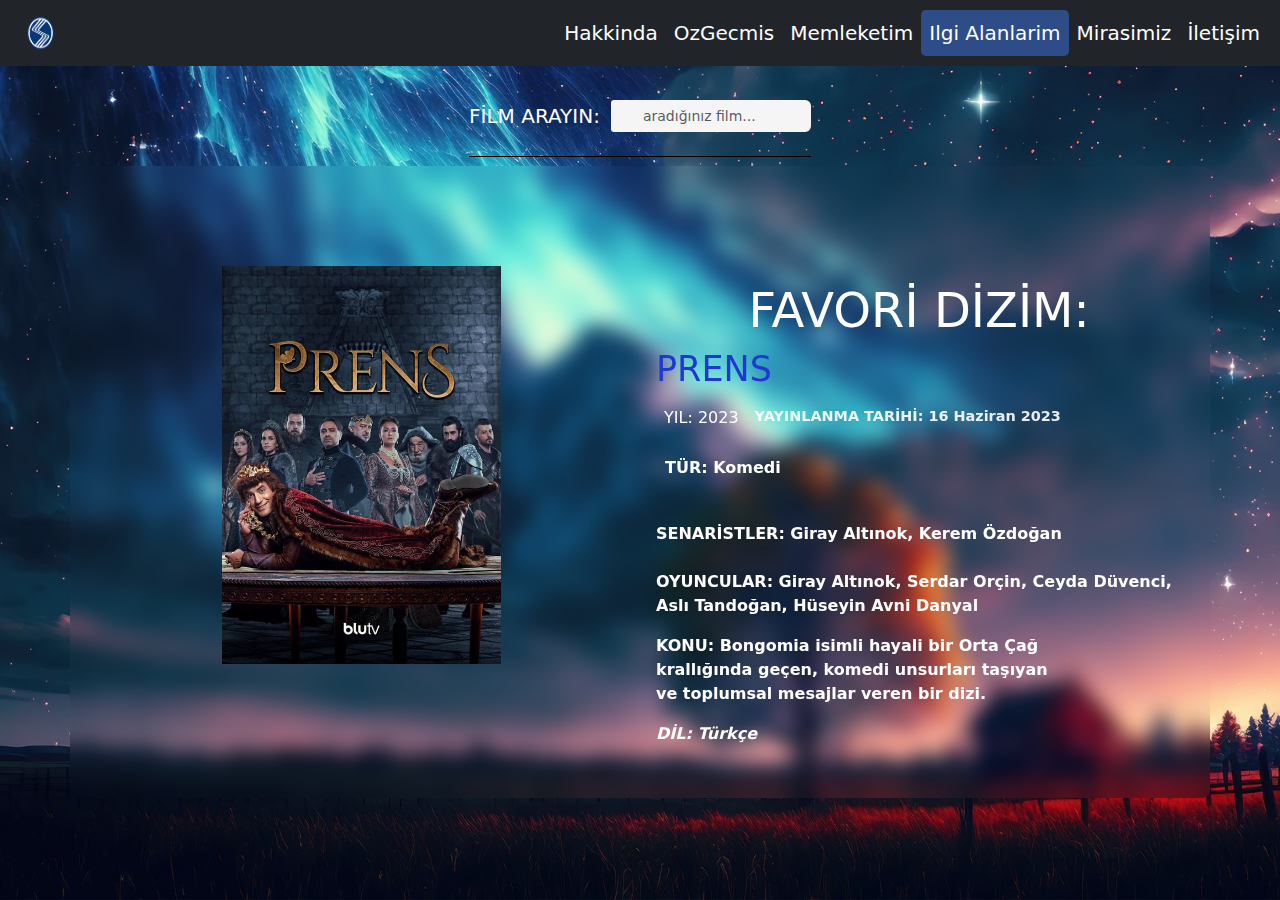
<file: ilgi-alanlarim.HTML>
<!DOCTYPE html>
<html lang="tr">
<head>
    <meta charset="UTF-8">
    <meta name="viewport" content="width=device-width, initial-scale=1.0">
    <title>İlgi Alanlarim</title>
    <link rel="stylesheet" href="css/style.css">
    <!-- Bootstrap CSS linki-->
    <link href="https://cdn.jsdelivr.net/npm/bootstrap@5.3.1/dist/css/bootstrap.min.css" rel="stylesheet">
    <!-- Google Fonts linki -->
    <link href="https://fonts.googleapis.com/css2?family=Jersey+25&display=swap" rel="stylesheet">
    <link rel="stylesheet" href="https://cdnjs.cloudflare.com/ajax/libs/font-awesome/6.0.0-beta3/css/all.min.css" integrity="sha512-Fo3rlrZj/k7ujTnHg4CGR2D7kSs0v4LLanw2qksYuRlEzO+tcaEPQogQ0KaoGN26/zrn20ImR1DfuLWnOo7aBA==" crossorigin="anonymous" referrerpolicy="no-referrer" />

<body>
    <nav class="navbar navbar-expand-lg navbar-dark bg-dark">
        <div class="container-fluid">  <!-- Üst tarafta bulunan konteynır kısmını tasarladım ve uyguladım ve responsive bir yapıda yaptım.-->
            <a class="navbar-brand" href="https://www.sakarya.edu.tr" target="_blank">
                <img src="css/logo-sakarya-universitesi.png" alt="LOGO" title="Sakarya Üniversitesi Logosudur" style="height: 40px;">
            </a>
            <button class="navbar-toggler" type="button" data-bs-toggle="collapse" data-bs-target="#navbarNavDropdown" aria-controls="navbarNavDropdown" aria-expanded="false" aria-label="Toggle navigation">
                <span class="navbar-toggler-icon"></span>
            </button>
            <div class="collapse navbar-collapse" id="navbarNavDropdown">
                <ul class="navbar-nav ms-auto">
                    <li class="nav-item">
                        <a class="nav-link" href="Bartu_Dönmez.HTML">Hakkinda</a>
                    </li>
                    <li class="nav-item">
                        <a class="nav-link" href="Oz-Gecmis.HTML">OzGecmis</a>
                    </li>
                    <li class="nav-item">
                        <a class="nav-link" href="Memleketim.HTML">Memleketim</a>
                    </li>
                    <li class="nav-item">
                        <a class="nav-link active" href="#">Ilgi Alanlarim</a>
                    </li>
                    <li class="nav-item">
                        <a class="nav-link" href="Mirasimiz.HTML">Mirasimiz</a>
                    </li>
                    <li class="nav-item">
                        <a class="nav-link" href="İletisim-Sayfasi.HTML">İletişim</a>
                    </li>
                </ul>
            </div>
        </div>
    </nav>
    <div>
        <!-- arama containerı -->
        <div class = "search-container ">
            <div class = "search-element">
                <h3>FİLM ARAYIN:</h3>
                <input type = "text" class = "form-control"  placeholder="aradığınız film..." id = "movie-search-box" onkeyup="findMovies()" onclick = "findMovies()">
                <div class = "search-list mt-1" id = "search-list">
                    <!-- list burada -->
                <div class = "search-list-item "></div>
                </div>
            </div>
        </div>
        <!-- arama containerı son -->

        <!-- sonuç containerı -->
        <div class="container">
            <div class="result-container p-0">
                <div class="result-grid" id="result-grid">
                    <!-- Film bilgileri burada yer alır -->
                    <div class="movie-poster">
                        <a href="https://tr.wikipedia.org/wiki/Prens_(dizi)" target="_blank">
                        <img class="img-fluid" src="css/Prens_dizi_afiş.jpg" alt="Prens dizisi posteri" title="Prens Dizi Afiş">
                    </a>
                    </div>
                    <div class="movie-info p-3 m-0">
                        <h1 class="display-5">FAVORİ DİZİM:</h1>
                        <h3 class="movie-title">PRENS</h3>
                        <ul class="movie-misc-info">
                            <li class="year m-2">YIL: 2023</li>
                            <li class="released m-2">YAYINLANMA TARİHİ: 16 Haziran 2023</li>
                        </ul>
                        <p class="genre"><b>TÜR:</b> Komedi</p>
                        <p class="writer"><b>SENARİSTLER:</b> Giray Altınok, Kerem Özdoğan</p>
                        <p class="actors"><b>OYUNCULAR:</b> Giray Altınok, Serdar Orçin, Ceyda Düvenci, Aslı Tandoğan, Hüseyin Avni Danyal</p>
                        <p class="plot"><b>KONU:</b> Bongomia isimli hayali bir Orta Çağ krallığında geçen, komedi unsurları taşıyan ve toplumsal mesajlar veren bir dizi.</p>
                        <p class="language"><b>DİL:</b> Türkçe</p>
                    </div>
                </div>
            </div>
        </div>
        <!-- sonuç containerı sonu -->
</div>
    <script src="https://cdn.jsdelivr.net/npm/bootstrap@5.3.1/dist/js/bootstrap.bundle.min.js"></script>
    <script src = "ilgialanlarim.js"></script>
</body>
</html>
</file>
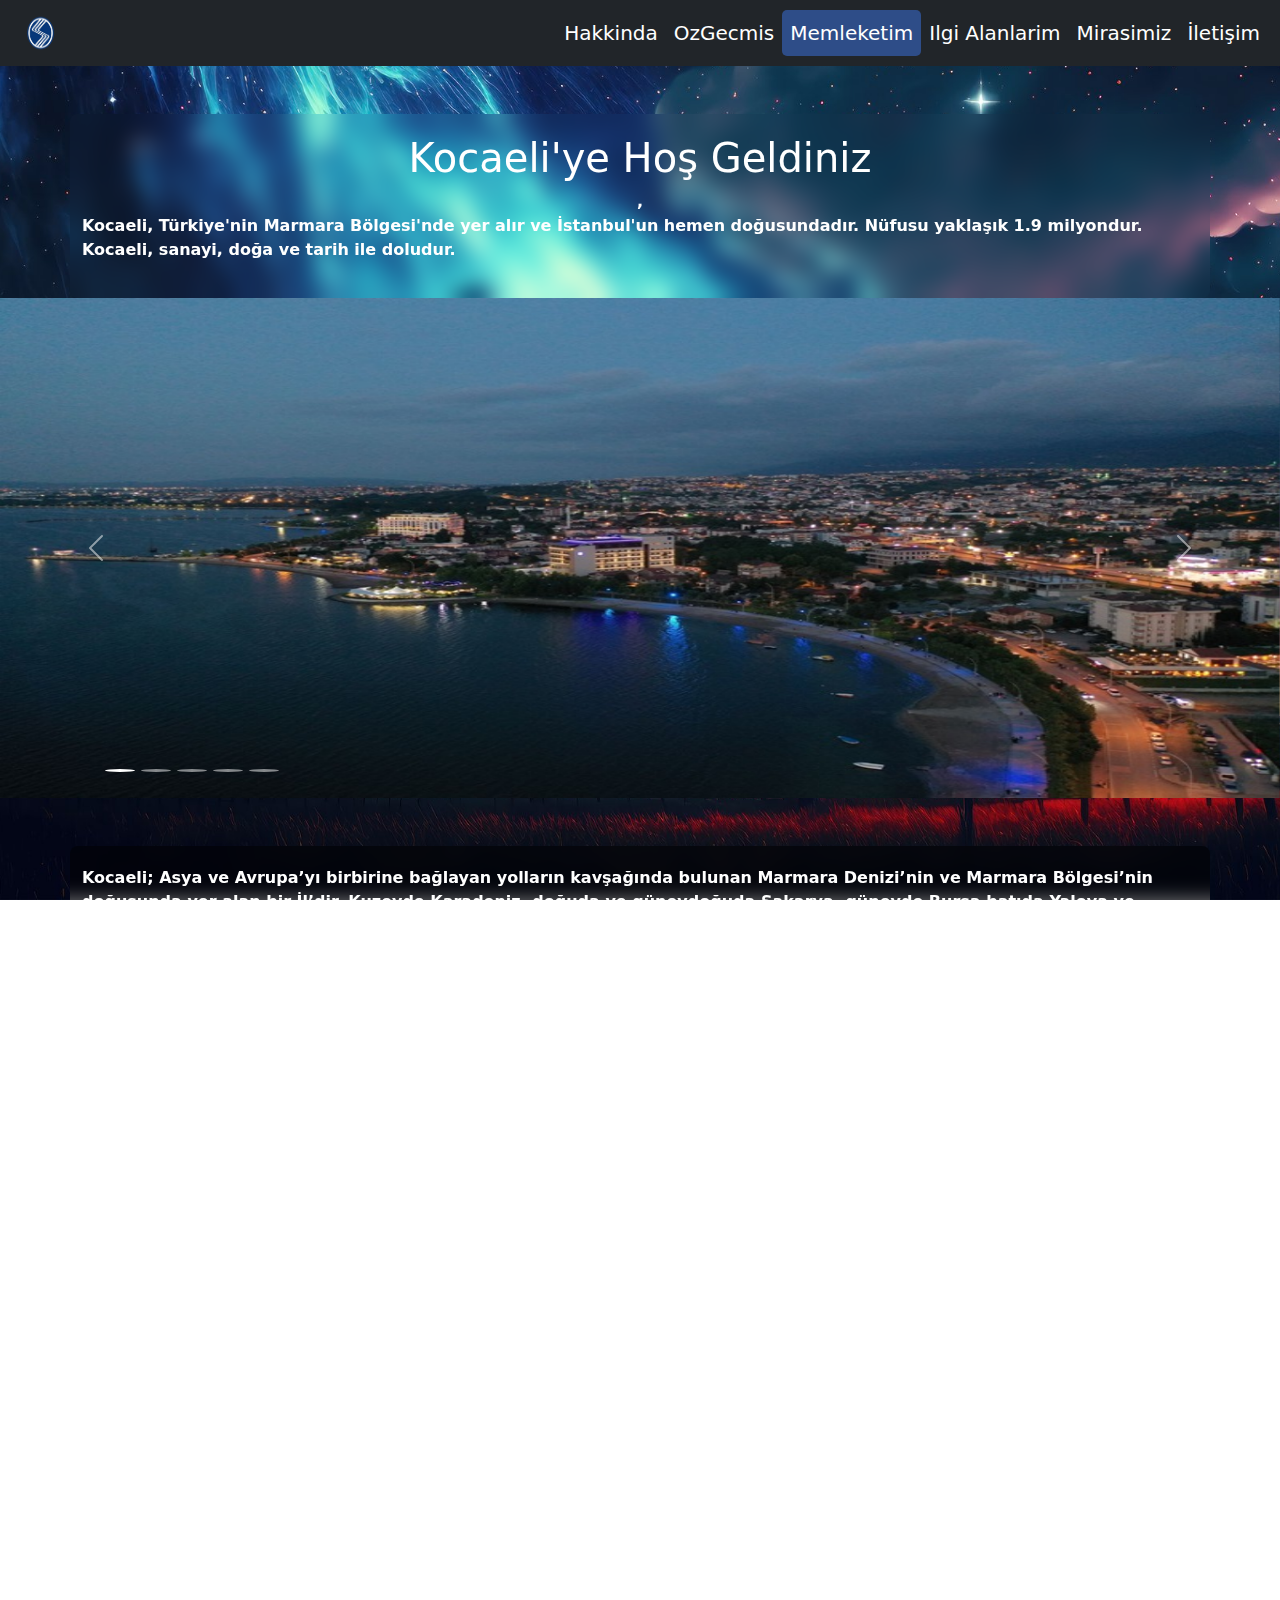
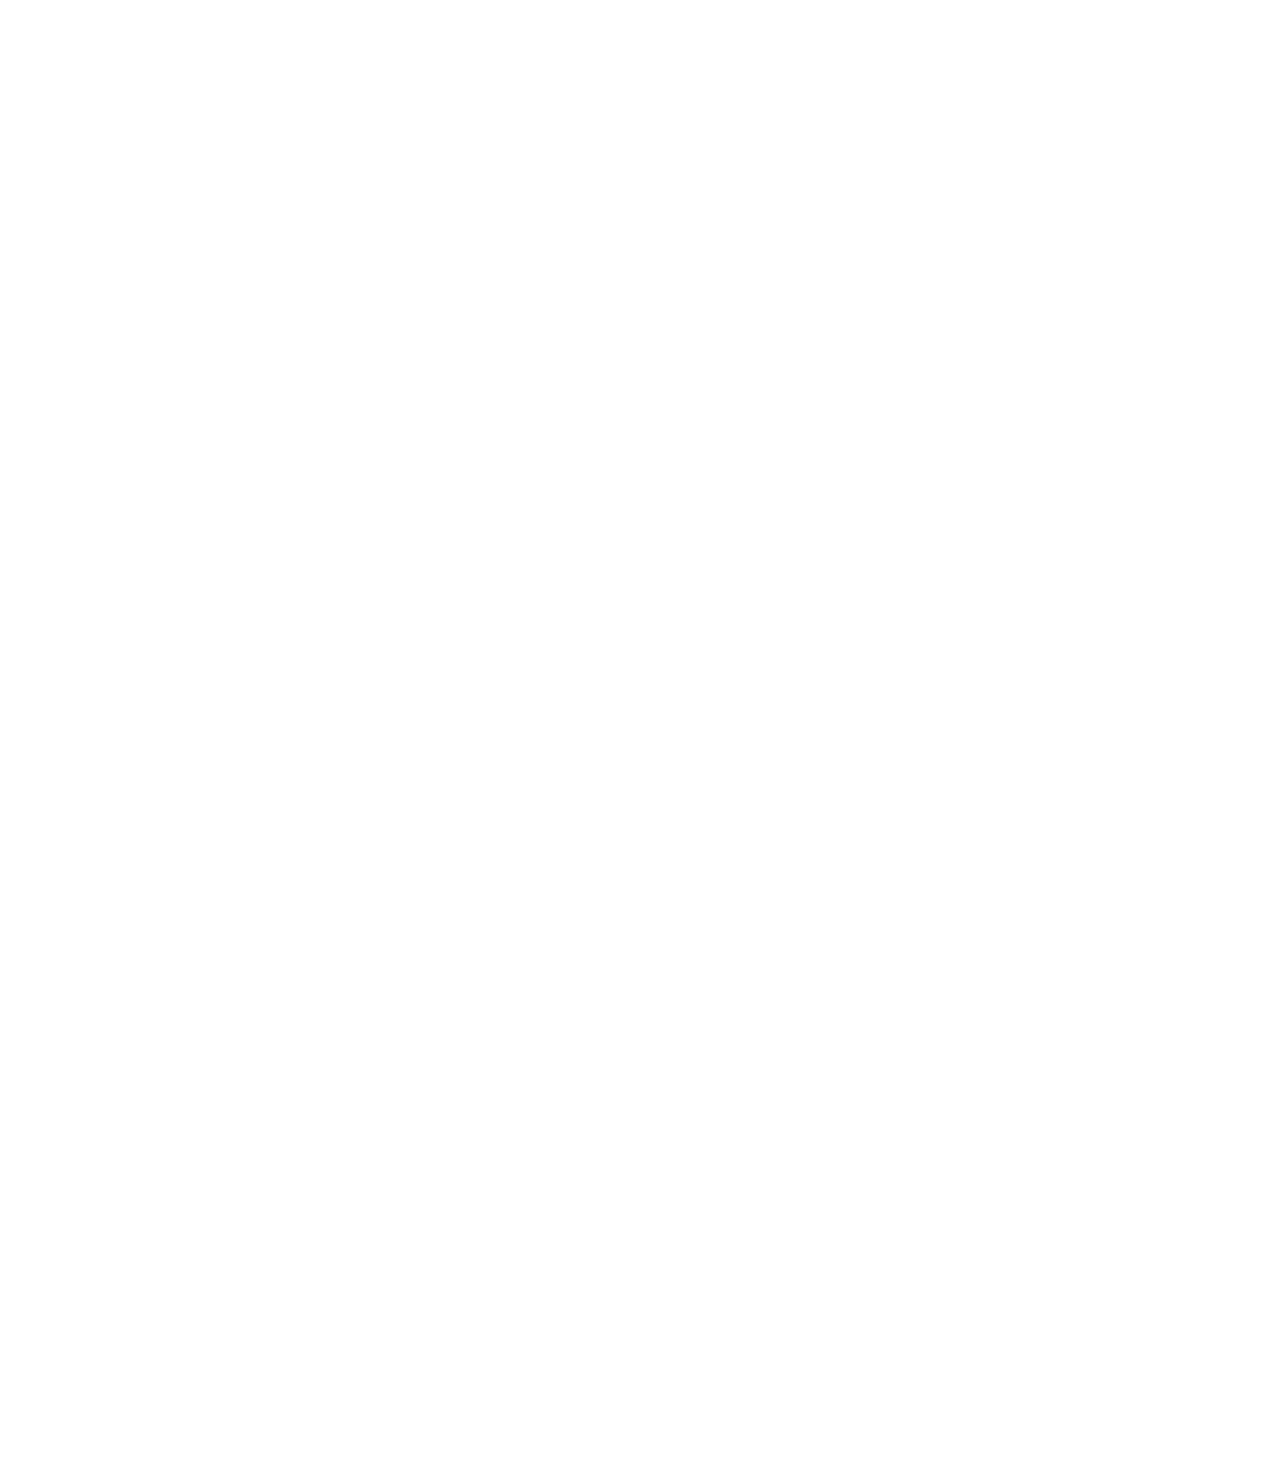
<file: Memleketim.HTML>
<!DOCTYPE html>
<html lang="tr">
<head>
    <meta charset="UTF-8">
    <meta name="viewport" content="width=device-width, initial-scale=1.0">
    <title>Kocaeli</title>
    <link rel="stylesheet" href="css/style.css">
    <link href="https://cdn.jsdelivr.net/npm/bootstrap@5.3.1/dist/css/bootstrap.min.css" rel="stylesheet">
    <link href="https://fonts.googleapis.com/css2?family=Jersey+25&display=swap" rel="stylesheet">
</head>
<body>
    <nav class="navbar navbar-expand-lg navbar-dark bg-dark">
        <div class="container-fluid">
            <a class="navbar-brand" href="https://www.sakarya.edu.tr" target="_blank">
                <img src="css/logo-sakarya-universitesi.png" alt="Sakarya Üniversitesi Logosu" style="height: 40px;">
            </a>
            <button class="navbar-toggler" type="button" data-bs-toggle="collapse" data-bs-target="#navbarNavDropdown" aria-controls="navbarNavDropdown" aria-expanded="false" aria-label="Toggle navigation">
                <span class="navbar-toggler-icon"></span>
            </button>
            <div class="collapse navbar-collapse" id="navbarNavDropdown">
                <ul class="navbar-nav ms-auto">
                    <li class="nav-item"><a class="nav-link" href="Bartu_Dönmez.HTML">Hakkinda</a></li>
                    <li class="nav-item"><a class="nav-link" href="Oz-Gecmis.HTML">OzGecmis</a></li>
                    <li class="nav-item"><a class="nav-link active" href="#">Memleketim</a></li>
                    <li class="nav-item"><a class="nav-link" href="ilgi-alanlarim.HTML">Ilgi Alanlarim</a></li>
                    <li class="nav-item"><a class="nav-link" href="Mirasimiz.HTML">Mirasimiz</a></li>
                    <li class="nav-item"><a class="nav-link" href="İletisim-Sayfasi.HTML">İletişim</a></li>
                </ul>
            </div>
        </div>
    </nav>
    <div class="container text-center mt-5">
        <h1>Kocaeli'ye Hoş Geldiniz</h1>,
        <br>
        <p>Kocaeli, Türkiye'nin Marmara Bölgesi'nde yer alır ve İstanbul'un hemen doğusundadır. Nüfusu yaklaşık 1.9 milyondur. Kocaeli, sanayi, doğa ve tarih ile doludur.</p>
    </div>
    <!-- Bootstrap Carousel -->
    <div id="carouselKocaeli" class="carousel slide" data-bs-ride="carousel">
<!-- Göstergeler -->
<ol class="carousel-indicators">
            <li data-bs-target="#carouselKocaeli" data-bs-slide-to="0" class="active"></li>
            <li data-bs-target="#carouselKocaeli" data-bs-slide-to="1"></li>
            <li data-bs-target="#carouselKocaeli" data-bs-slide-to="2"></li>
            <li data-bs-target="#carouselKocaeli" data-bs-slide-to="3"></li>
            <li data-bs-target="#carouselKocaeli" data-bs-slide-to="4"></li>
        </ol>
        <div class="carousel-inner">
            <div class="carousel-item active">
                <a href="https://www.google.com/url?sa=t&rct=j&q=&esrc=s&source=web&cd=&ved=2ahUKEwjC7P74nYuGAxVKSPEDHZLSBCIQFnoECAYQAQ&url=https%3A%2F%2Fwww.kocaeli.bel.tr%2F&usg=AOvVaw3bZOmbtaeeETOL5Eoa2rsz&opi=89978449" target="_blank">
                    <img src="css/fotoğraf 11.jpeg" class="d-block w-100" alt="Kocaeli Manzarası" title="Kocaeli Manzarası">
                </a>
            </div>
            <div class="carousel-item">
                <a href="https://tr.wikipedia.org/wiki/İzmit_Saat_Kulesi" target="_blank">
                    <img src="css/saat-kulesi-2.jpg" class="d-block w-100" alt="İzmit Saat Kulesi" title="Saat Kulesi">
                </a>
            </div>
            <div class="carousel-item">
                <a href="https://www.google.com/url?sa=t&rct=j&q=&esrc=s&source=web&cd=&cad=rja&uact=8&ved=2ahUKEwiD2aKrnYuGAxX_X_EDHZsTAYYQFnoECBMQAw&url=https%3A%2F%2Ftr.wikipedia.org%2Fwiki%2FSeka_Park%23%3A~%3Atext%3DSeka%2520Park%252C%25201934%2520y%25C4%25B1l%25C4%25B1nda%2520a%25C3%25A7%25C4%25B1lan%2Cd%25C3%25BCnyan%25C4%25B1n%2520say%25C4%25B1l%25C4%25B1%2520kent%2520parklar%25C4%25B1ndan%2520birisidir.&usg=AOvVaw3AXqJW3Rs0voCl1PbpNc78&opi=89978449" target="_blank">
                    <img src="css/Seka-Parka-dikilen-laleler-cicek-acti-2.jpg" class="d-block w-100" alt="Seka Park" title="Seka Park Manzarası">
                </a>
            </div>
            <div class="carousel-item">
                <a href="https://www.google.com/url?sa=t&rct=j&q=&esrc=s&source=web&cd=&ved=2ahUKEwic3vLgnYuGAxWuRvEDHflpCaoQFnoECCoQAQ&url=https%3A%2F%2Ffarukyalcinzoo.com%2F&usg=AOvVaw11Cfw9lIn8LQT6czgd5_-y&opi=89978449" target="_blank">
                    <img src="css/124533_ekran-alintisi.jpg" class="d-block w-100" alt="Darıca Hayvanat Bahçesi" title="Darıca Hayvanat Bahçesi">
                </a>
            </div>
            <div class="carousel-item">
                <a href="https://kocaeli.ktb.gov.tr/TR-174633/kartepe.html" target="_blank">
                    <img src="css/192862,zirveden-kartepe.png" class="d-block w-100" alt="Kartepe Manzarası" title="Kartepe Manzarası">
                </a>
            </div>
        </div>
        <button class="carousel-control-prev" type="button" data-bs-target="#carouselKocaeli" data-bs-slide="prev">
            <span class="carousel-control-prev-icon" aria-hidden="true"></span>
            <span class="visually-hidden">Önceki</span>
        </button>
        <button class="carousel-control-next" type="button" data-bs-target="#carouselKocaeli" data-bs-slide="next">
            <span class="carousel-control-next-icon" aria-hidden="true"></span>
            <span class="visually-hidden">Sonraki</span>
        </button>
    </div>
    <div class="alt-kısım container mt-5">
        <p> Kocaeli; Asya ve Avrupa’yı birbirine bağlayan yolların kavşağında bulunan Marmara Denizi’nin ve Marmara Bölgesi’nin doğusunda yer alan bir İl’dir. Kuzeyde Karadeniz, doğuda ve güneydoğuda Sakarya, güneyde Bursa batıda Yalova ve İstanbul illeri yer almaktadır. 1’i Büyükşehir Belediyesi ve İzmit, Derince, Körfez, Gebze, Gölcük, Karamürsel, Kandıra,  Başiskele, Kartepe, Çayırova, Darıca, Dilovası 12 İlçe Belediyesi olmak üzere toplam 13 Belediyesi bulunmaktadır.</p>
        <br>
        <p> İlkçağlardan itibaren yerleşim için cazibe teşkil eden Kocaeli 1924 yılında vilayet olmuştur. Türkiye’nin en küçük 6. il’i olan Kocaeli’nin yüzölçümü 3,623 km2’dir.Kara, demir, deniz ve hava yolu  ulaşımları ile Türkiye’nin önemli geçiş noktalarından biridir.</p>
        <br>
        <p> Kocaeli, gerek sanayi sektöründeki üretim ve katma değer , gerekse bu sektörde çalışan insan açısından sadece Türkiye için değil dünya için de ilginç bir örnektir.Bünyesinde barındırdığı 400 adet 1. sınıf ve yaklaşık 7000 adet 2. ve 3. sınıf Gayrı Sıhhi Müessesesi (GSM) ile bir Sanayi Kenti, İki Üniversitesi, TÜBİTAK – Marmara Araştırma Merkezi ve TÜSSİDE – Türkiye Sanayi Sevk ve İdare Enstitüsü ile bir Bilim Kenti olan Kocaeli, kurulan ve kuruluş çalışmaları devam eden 16 adet OSB’ si ve 4 adet teknoparkı ile Ülke Sanayi’nin Başkenti konumunda olup, Teknokent vizyonuna doğru hızla ilerlemektedir. Türk imalat sanayi üretimine yapmış olduğu yaklaşık %13’ lük üretim katkısı ile İstanbul’dan sonra gelen en büyük ili konumundadır.</p>
        <br>
        <p>Kocaeli İli, Karadeniz ve Marmara Denizi’ne olan kıyıları, İstanbul Metropolüne olan yakınlığı, tarihi eserleri, müzeleri, Mimar Sinan’ın eseri olan camileri, doğal güzellikleri, plajları, yaylaları, trekking parkurları, Sekaparkı, Kocaeli Fuarı, Uluslararası İnterteks Fuarı,  Kartepe kayak merkezi, Yuvacık Barajı,  mesire alanları,  Sapanca Gölü, Darıca Faruk Yalçın Hayvanlar Alemi ve Botanik Bahçesi, Harikalar Sahili,  Alışveriş Merkezleri, kültür merkezleri, Olimpik buz pateni salonu, Gölkayparkı, alternatif turizm çeşitlerine  imkan sunan, nitelikli turizm tesisleri, sahillerinde bulunan balık lokantaları, dünyaca tanınan Hereke Halıları, kente özgü pişmaniyesi, Karamürsel sepeti, Kandıra Bezi,  Çenesuyu ve bir çok kültür ve turizm değerleri  ile ticaret, sanayi, bilim, kültür, turizm ve sanat açısından ayrı bir öneme sahip Marka şehirdir.</p>
    </div>
    <div class="container mt-5">
        <div class="row">
            <div class="col-md-8">
                <p> Darıca Hayvanat Bahçesi 1991 yılında, soyları tükenmekte olan hayvanların bakımlarını üstlenmek ve soylarının devamını sağlamak amacıyla Kuş Cenneti ve Çevre Güzelleştirme Vakfı bünyesinde ya da denetiminde Bayramoğlu, Darıca'da kurulmuştur. Başlangıçta çalışmalarına kuşlarla başlamışlar, hayvanlarla devam edip en sonunda ilgi alanlarına bitkileri de eklemişler. Bahçe halkın ziyaretine 1993 yılında açılmış. Zamanla bahçeye olan talep üzerine kullanım alanını 165 bin m²'ye çıkartmışlar. Kullanım alanlarının genişlemesi ile bahçede yer alan hayvan çeşidi sayısını 3000'nin, bitki çeşit sayısını ise 500'in üzerine çıkartmışlar.

                    Bahçe yetkililerinin broşürlerinde yer alan ifadelerine göre, bahçe çalışmalarından hiçbir kâr amacı güdülmemekteymiş ve bunun sağlanması için de önemli maddi ve manevi özveriler gerçekleştirilmiş. Bahçenin Avrupa Hayvanat Bahçeleri ve Akvaryumlar Birliği'ne (EAZA) üyeliği için yapılan başvuru kabul edilmiş ve bahçe üyelik için yeterli görülüp üyeliğe dahil edilmiş. Bu kabulün bahçe çalışmalarının Dünya Standartlarına uygunluğu açısından bir onay olduğunu ifade etmekteler. Üyelik onlara birliğe dahil diğer bahçelerle organik bir ilişki olanağı sağlamış.

                    Boğaziçi Hayvanat bahçesi gelir gider dengesinden dolayı kapanma tehlikesi geçirdi. Gelir gider açığı zaman zaman devam etmektedir.</p>
                <br>

                <p>Seka Park, 1934 yılında açılan ve 2005 yılına kadar faaliyet gösteren SEKA kağıt fabrikasının kapatılıp arazinin Kocaeli Büyükşehir Belediyesi'ne devredilmesiyle gerçekleşmiş park planıdır. Türkiye’nin en büyük dünyanın sayılı kent parklarından birisidir.

                    Büyüklüğü yaklaşık 580 dönüm olup arazi içerisinde iskele, kağıt müzesi, kent müzesi, oturma alanları, dinlenme sahaları, ışık kuleleri, balıkçı restoranları, su-ışık gösterileri, denize inen kızak alanları, koşu jogging, yürüme bantları, rıhtım ışıklandırması, kongre salonları, gösteri ve görsel sanat atölyeleri, sergi salonları, kapalı ve açık spor sahaları, festival için mekânlar, gölet, çocuklar için su oyun merkezleri gibi birçok tesis bulunmaktadır. Geçmişte tamamı sanayi tesisi olan bir sahada yer alır. Kıyıda bulunmaktadır.</p>
                    <br>
                    <p>İzmit Saat Kulesi ya da diğer adıyla Kocaeli Saat Kulesi, Kocaeli'nin merkezi İzmit'te yer alan bir saat kulesidir. Hem ilin hem de şehrin sembolleri arasındadır.

                        34. Osmanlı Padişahı II. Abdülhamid'in tahta çıkışının 25. yıl dönümünü anma amacıyla, İzmit Mutasarrıflığının girişimi sonrasında İzmit Belediyesi tarafından yapımına başlandı. Mimar Vedat (Tek) tarafından oluşturulan projenin uygulaması, Mihran Azaryan tarafından yapıldı. 1 Eylül 1900'de temeli atılan kulenin ertesi yıl aynı gün tamamlanması hedeflense de süreç gecikti ve Eylül 1902'de, tamamıyla tamamlanamayan kulenin açılışı gerçekleştirildi.

                        Birinci Ulusal Mimarlık Akımı'na uygun bir şekilde Neoklasik Osmanlı mimarisi tarzında bir yapı olan İzmit Saat Kulesi'nde Neoklasik ve İslam mimarisi ayrıntıları kullanılmıştır. Kule, tek katlı kaide kısmı ile üç katlı gövde kısmı olmak üzere iki kare prizmadan oluşur. Kaide kısmının üç cephesinde birer mermer sebil yer alır. İkinci katında bir seyir balkonu bulunan yapının gövdesinde pencereler vardır. Her katında farklı süslemelerin olduğu kulenin dördüncü katının dört cephesinde birer saat bulunur. Yapının çatısı piramidal koni şeklindedir.</p>
                        <br>
                        <p> Kartepe ilçesi, İzmit Samanlı Dağları'nın ve Kocaeli Platosu yüksekliklerinin arasında kalır. Maşukiye; Samanlı Dağı etekleri ile Sapanca Gölü'nün güney batı kıyısı arasında; doğası, yeşili, pınarı, vadisi, şelaleri, dereleri, meyve bahçeleri ile ünlü şirin bir tatil bölgesidir. Maşukiye, ana güzergahlara çok yakın, ulaşımın da çok rahat olması nedeniyle bölgede doğa turizminin gelişmesinde öncü rol oynamaktadır. Marmara Bölgesi'nin Uludağ'dan sonra en çok ziyaretçi çeken kış turizm merkezi olan Kartepe ilçesi, kış turizminin yanı sıra çevresindeki yaylaları, kanyoları ve Maşukiye'deki şifalı suyu ile adeta bir cenneti andırmaktadır. 2004 yılından Kartepe'ninSarımeşe semtinde Hergeleci İbrahim Yağlı Güreşleri düzenlenmektedir. Kartepe'ninUzuntarla semtinde bulunan Sukaypark'da su sporları yapılmaktadır.</p>
            </div>
            <div class="col-md-4">
                <div class="sticky-top memleketim-sidebar">
            <a href="https://www.google.com/url?sa=t&rct=j&q=&esrc=s&source=web&cd=&ved=2ahUKEwic3vLgnYuGAxWuRvEDHflpCaoQFnoECCoQAQ&url=https%3A%2F%2Ffarukyalcinzoo.com%2F&usg=AOvVaw11Cfw9lIn8LQT6czgd5_-y&opi=89978449" target="_blank"> <img src="css/124533_ekran-alintisi.jpg" class="img-fluid mb-3" alt="Darıca Hayvanat Bahçesi" title="Darıca Hayvanah Bahçesi"></a>
            <a href="https://www.google.com/url?sa=t&rct=j&q=&esrc=s&source=web&cd=&cad=rja&uact=8&ved=2ahUKEwiD2aKrnYuGAxX_X_EDHZsTAYYQFnoECBMQAw&url=https%3A%2F%2Ftr.wikipedia.org%2Fwiki%2FSeka_Park%23%3A~%3Atext%3DSeka%2520Park%252C%25201934%2520y%25C4%25B1l%25C4%25B1nda%2520a%25C3%25A7%25C4%25B1lan%2Cd%25C3%25BCnyan%25C4%25B1n%2520say%25C4%25B1l%25C4%25B1%2520kent%2520parklar%25C4%25B1ndan%2520birisidir.&usg=AOvVaw3AXqJW3Rs0voCl1PbpNc78&opi=89978449" target="_blank"><img src="css/Seka-Parka-dikilen-laleler-cicek-acti-2.jpg" class="img-fluid mb-3" alt="Seka Park" title="Seka Park"></a>
            <a href="https://tr.wikipedia.org/wiki/İzmit_Saat_Kulesi" target="_blank"> <img src="css/saat-kulesi-2.jpg" class="img-fluid" alt="İzmit Saat Kulesi" title="İzmit Saat Kulesi"></a>
            <a href="https://kocaeli.ktb.gov.tr/TR-174633/kartepe.html" target="_blank"> <img src="css/192862,zirveden-kartepe.png" class="img-fluid" alt="Kartepe Manzarası" title="Kartepe Manzarası"></a>
                </div>
            </div>
        </div>
    </div>
    <script src="https://cdn.jsdelivr.net/npm/bootstrap@5.3.1/dist/js/bootstrap.bundle.min.js"></script>
</body>
</html>
</file>
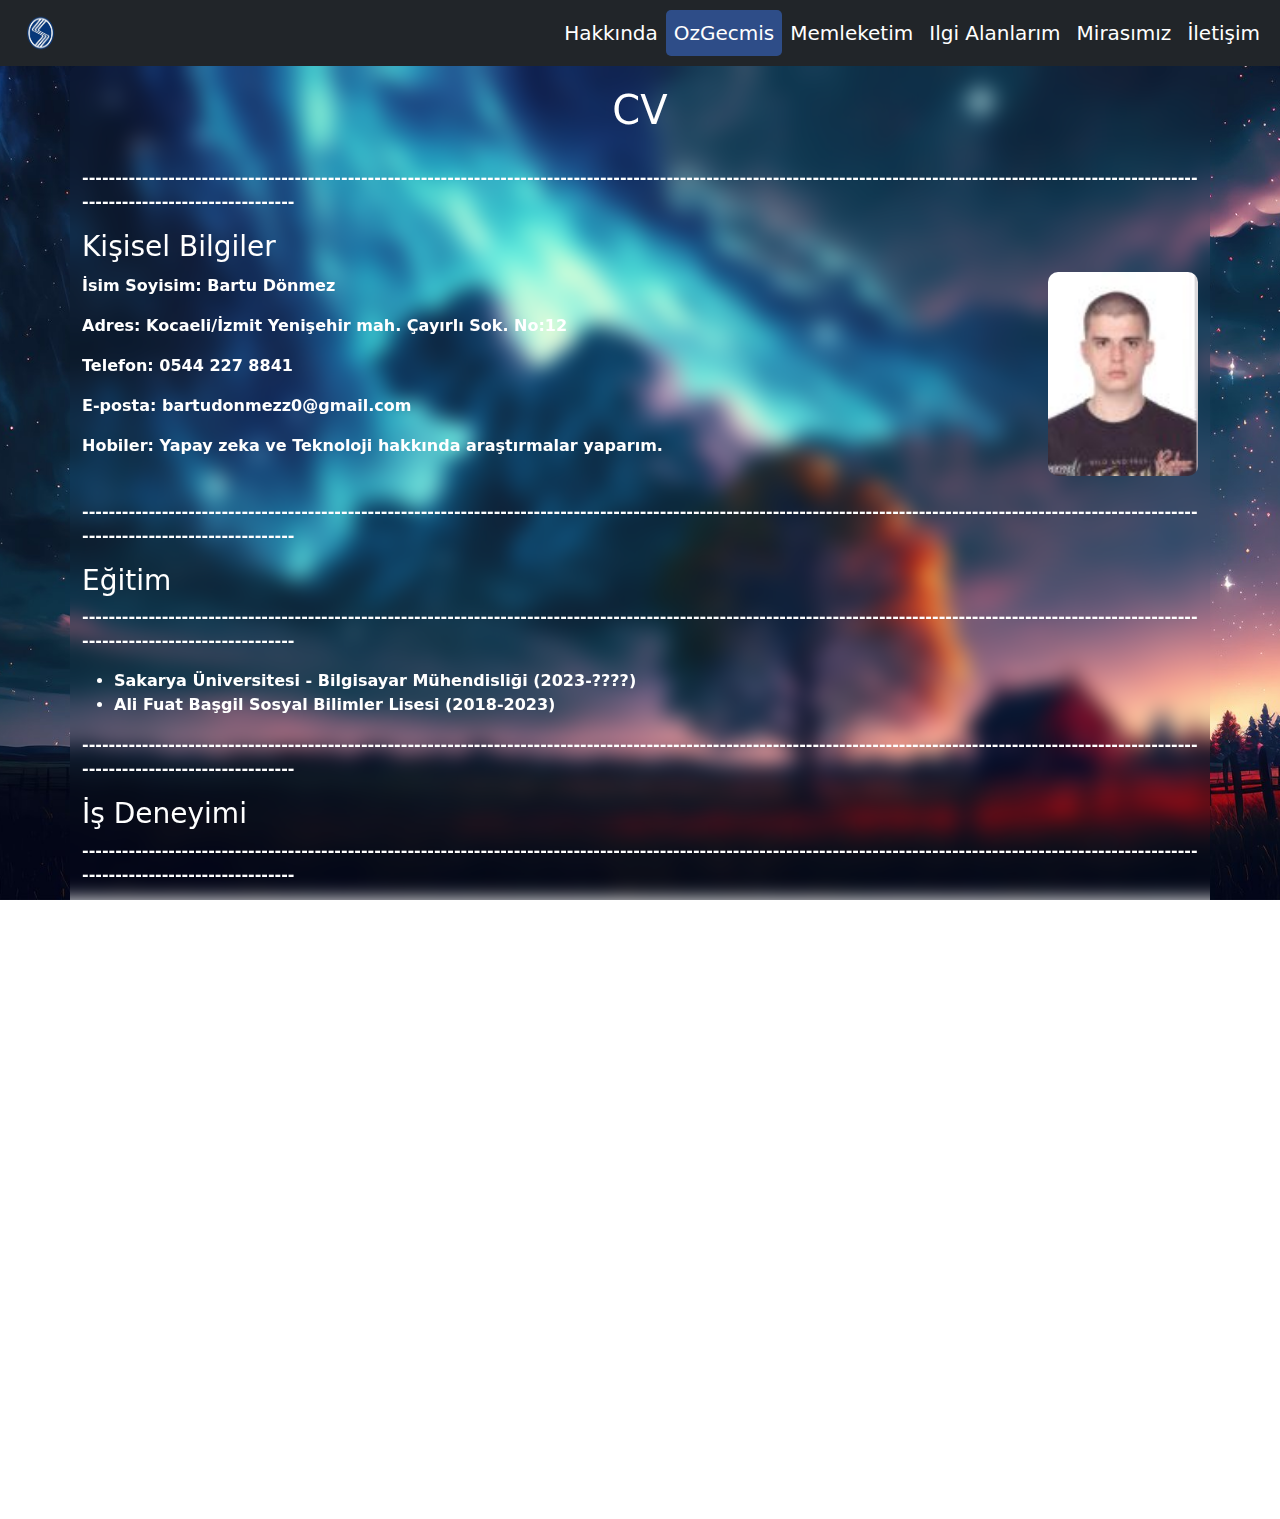
<file: Oz-Gecmis.HTML>
<!DOCTYPE html>
<html lang="tr">
<head>
    <meta charset="UTF-8">
    <meta name="viewport" content="width=device-width, initial-scale=1.0">
    <title>Öz Geçmiş</title>
    <link rel="stylesheet" href="css/style.css">
<!-- Bootstrap CSS linki -->
    <link href="https://cdn.jsdelivr.net/npm/bootstrap@5.3.1/dist/css/bootstrap.min.css" rel="stylesheet">
    <!-- Google Fonts linki -->
    <link href="https://fonts.googleapis.com/css2?family=Jersey+25&display=swap" rel="stylesheet">
</head>
<body>
    <header>
        <nav class="navbar navbar-expand-lg navbar-dark bg-dark">
            <div class="container-fluid">  <!-- Üst tarafta bulunan konteynır kısmını tasarladım ve uyguladım ve responsive bir yapıda yaptım.-->
                <a class="navbar-brand" href="https://www.sakarya.edu.tr" target="_blank">
                    <img src="css/logo-sakarya-universitesi.png" alt="LOGO" title="Sakarya Üniversitesi Logosudur" style="height: 40px;">
                </a>
                <button class="navbar-toggler" type="button" data-bs-toggle="collapse" data-bs-target="#navbarNavDropdown" aria-controls="navbarNavDropdown" aria-expanded="false" aria-label="Toggle navigation">
                    <span class="navbar-toggler-icon"></span>
                </button>
                <div class="collapse navbar-collapse" id="navbarNavDropdown">
                    <ul class="navbar-nav ms-auto">
                        <li class="nav-item">
                            <a class="nav-link" href="Bartu_Dönmez.HTML">Hakkında</a>
                        </li>
                        <li class="nav-item">
                            <a class="nav-link active" href="#">OzGecmis</a>
                        </li>
                        <li class="nav-item">
                            <a class="nav-link" href="Memleketim.HTML">Memleketim</a>
                        </li>
                        <li class="nav-item">
                            <a class="nav-link" href="ilgi-alanlarim.HTML">Ilgi Alanlarım</a>
                        </li>
                        <li class="nav-item">
                            <a class="nav-link" href="Mirasimiz.HTML">Mirasımız</a>
                        </li>
                        <li class="nav-item">
                            <a class="nav-link" href="İletisim-Sayfasi.HTML">İletişim</a>
                        </li>
                    </ul>
                </div>
            </div>
        </nav>
    </header>

    <main class="container">
        <section class="Başlık">
            <h1>CV</h1>
        </section>
<br>
<section class="Bilgiler">
    <p>[base64]</p>
    <h3>Kişisel Bilgiler</h3>
    <div class="bilgiler-container">
        <div class="bilgi-text">
            <p>İsim Soyisim: Bartu Dönmez</p>
            <p>Adres: Kocaeli/İzmit Yenişehir mah. Çayırlı Sok. No:12</p>
            <p>Telefon: 0544 227 8841</p>
            <p>E-posta: bartudonmezz0@gmail.com</p>
            <p>Hobiler: Yapay zeka ve Teknoloji hakkında araştırmalar yaparım.</p>
        </div>
        <div class="bilgi-foto">
            <img src="css/270ebc79d89c0a23b48a8773d43e5abf.jpeg" title="Bartu Dönmez" alt="Bartu Dönmez Vesikalık Fotoğrafı" class="vesikalik">
        </div>
    </div>
    <br>
    <p>[base64]</p>
</section>

        <section class="Eğitim">
            <h3>Eğitim</h3>
            <p>[base64]</p>
            <ul>
                <li>Sakarya Üniversitesi - Bilgisayar Mühendisliği  (2023-????)</li>
                <li>Ali Fuat Başgil Sosyal Bilimler Lisesi  (2018-2023)</li>
            </ul>
            <p>[base64]</p>
        </section>

        <section class="Deneyimler">
            <h3>İş Deneyimi</h3>
            <p>[base64]</p>
            <ul>
                <li>Herhangi bir iş deneyimim bulunmamaktadır.</li>
            </ul>
            <p>[base64]</p>
        </section>

        <section class="Yazılım-Dilleri">
            <h3>Yazılım Dilleri</h3>
            <p>[base64]</p>
            <ol>
                <li>C++ / C#</li>
                <li>Html / Php / Css / JavaScript</li>
            </ol>
            <p>[base64]</p>
        </section>
        <section class="Konuştugum-Diller">
        <h3>Diller</h3>
        <p>[base64]</p>
        <ul>
        <li>İngilizce</li>
        <li>Türkçe</li>
        </ul>
        </section>
    </main>
<h3><p class="alt-kısım">&copy; 2024 Bartu Dönmez. Tüm Hakları Saklıdır.</p></h3>
<!-- bootstrap linki-->
    <script src="https://cdn.jsdelivr.net/npm/bootstrap@5.3.1/dist/js/bootstrap.bundle.min.js"></script>
</body>
</html>
</file>
<file: css/style.css>
@import url('https://fonts.googleapis.com/css2?family=Jersey+25&display=swap');

body, html {
    height: 100%;
    margin: 0;
    padding: 0;
    box-sizing: border-box;
    overflow-x: hidden; /* Yatay kaydırmayı engelle */
}

body {
    background: url(Arkaplan.jpeg) no-repeat center center fixed;
    background-size: cover; /* Arka planı ekranı kaplayacak şekilde ayarla */
}

.navbar {
    background: rgb(15, 107, 228);
}

.navbar-dark .navbar-nav .nav-link {
    color: white;
    font-size: 20px;
    transition: background-color 0.3s;
}

.navbar-dark .navbar-nav .nav-link:hover,
.navbar-dark .navbar-nav .nav-link.active {
    background: rgb(46, 77, 136);
    border-radius: 5px;
}

.text-center h4 {
    color: white;
    font-size: 50px; /* Başlık boyutu */
    font-weight: bold;
    margin: 20px 0;
}

.text-center h6 {
    color: white;
    font-size: 25px; /* Alt başlık boyutu */
    font-weight: bold;
    margin-bottom: 20px;
}
.footer {
    width: 100%;
    padding: 20px 0;
    background-color: #f8f9fa; /* Footer arka plan rengi */
    box-shadow: 0 -2px 10px rgba(0,0,0,0.1); /* Gölge efekti */
    position: relative;
    bottom: 0;
}

.container {
    max-width: 480px; /* Konteyner genişliğini azalt */
    margin: auto; /* Merkezleme */
    text-align: center; /* Metin hizalama */
}

.form-group {
    margin-bottom: 10px; /* Alt elemanlar arasında boşluk */
}

input[type="text"],
input[type="email"],
textarea {
    width: 100%; /* Genişlik */
    padding: 8px; /* İç padding */
    font-size: 14px; /* Font boyutunu küçült */
}

.btn {
    padding: 8px 16px; /* Düğme padding */
    font-size: 14px; /* Düğme font boyutu */
    margin-top: 5px; /* Düğme üst boşluk */
}
@media (max-width: 600px) {
    .content-section {
        flex-direction: column; /* Küçük ekranlarda sütun düzenine geç */
    }

    .content-section .text, .content-section .image {
        order: initial; /* Sırayı başa al */
    }
}
.content-section {
    display: flex;
    flex-wrap: wrap; /* Responsive yapısı */
    margin: 20px 0;
    justify-content: center;
    display: inline-block;
    justify-content: center;  /* Yatay olarak ortalar */
    align-items: center;
}

.content-section div {
    flex: 1; /* İçerik kutularını esnek yap */
    min-width: 300px; /* Minimum genişlik */
    padding: 20px;
    box-sizing: border-box;
}

.content-section .text {
    order: 2; /* Metin bölümünün sırası */
    padding: 10px 20px;
    display: inline-block;
    backdrop-filter: blur(10px); /* 10px'lik blur efekti */
    background-color: transparent;
    color:white;
    font-weight: bold;
    font-family: 'Roboto', sans-serif;
}

@media(min-width: 768px)
{.content-section .image {
    width: 50%;
    padding: 20px;
    order: 1; /* Resim bölümünün sırası */
    background: url('path/to/your/image.jpg') no-repeat center center;
    background-size: cover;
    justify-content: center;  /* Yatay olarak ortalar */
    align-items: center;
    display: block;
    margin: auto;
}
}
@media  (max-width: 768px)
{ .content-section .image
    {
    width: 50%;
    padding: 20px;
    order: 1; /* Resim bölümünün sırası */
    background: url('path/to/your/image.jpg') no-repeat center center;
    background-size: cover;
}
}
.content-section .image img, .content-section .image iframe {
    width: 100%;
    padding: 0;
    border: 5px solid white; /* Resimlere beyaz çerçeve ekle */
}
.container {
    max-width: 960px; /* Konteynerin maksimum genişliği */
    margin: auto; /* Merkezleme yap */
    padding: 20px; /* İç boşluk */
    backdrop-filter: blur(10px); /* Arka planı bulanıklaştır */
    color: white; /* Yazı rengi beyaz */
    font-weight: bold; /* Yazıları kalın yap */
    border-radius: 8px; /* Kenarları yuvarlaklaştır */
    text-align: center; /* Metinleri ortala */
}
/* Tüm başlıkları ortala */
h1{
    text-align: center;
}

/* Container içindeki metin içeriğini sağa daya */
.container p, .container ul, .container ol, .container dl {
    text-align: left;
}

h3{
text-align: left;
}
/* Önceki CSS tanımları aynı kalır */
.alt-kısım {
    text-align: center;
    color: white;
    background-color: rgba(0,0,0,0.5); /* Saydamlık ekleyerek okunabilirliği arttır */
    padding: 20px;
    border-radius: 8px; /* Kenarları yuvarlak */
}

/* Fotoğraflar için responsive ve tıklanabilir linkler */
.carousel-inner a img {
    width: 100%; /* Tam genişlik */
    height: auto; /* Yükseklik otomatik */
    cursor: pointer; /* İmleç pointer */
}

/* Responsive tasarım */
@media (max-width: 768px) {
    .carousel-inner a img {
        height: 200px; /* Küçük ekranlar için yüksekliği ayarla */
    }
}
/* Carousel resim boyutlarını çeşitli ekran boyutlarına göre ayarlayan media sorguları */
@media (min-width: 992px) {
    .carousel-inner a img {
        max-height: 500px; /* Büyük ekranlarda resim yüksekliği */
    }
}

@media (min-width: 768px) and (max-width: 991px) {
    .carousel-inner a img {
        max-height: 400px; /* Orta boy ekranlar için resim yüksekliği */
    }
}

@media (max-width: 767px) {
    .carousel-inner a img {
        max-height: 300px; /* Küçük ekranlar için resim yüksekliği */
    }
}

/* Küçük cihazlarda daha fazla alan tasarrufu sağlamak için diğer stil düzenlemeleri */
@media (max-width: 576px) {
    .carousel-inner a img {
        max-height: 200px; /* Çok küçük ekranlar için resim yüksekliği */
    }
}

.bilgiler-container {
    display: flex;
    justify-content: space-between;
    align-items: center;
}

.bilgi-text {
    flex: 1; /* Kişisel bilgiler içeriğine esneklik sağlar */
    padding-right: 20px; /* Sağ taraftaki fotoğrafa boşluk bırakır */
}

.bilgi-foto {
    flex-basis: 150px; /* Fotoğraf için belirlenen genişlik */
}

.vesikalik {
    width: 100%; /* Konteyner genişliğine uyum sağlar */
    height: auto; /* Yüksekliği otomatik ayarlar */
    border-radius: 10px; /* Fotoğraf köşelerini yuvarlak yapar */
}

#movie-search-box{
    background-color:whitesmoke;
    height: 25%;
    margin: auto;
    margin-left: 10px;
}
#result-grid{
    margin-top: 80px;
}

a{
    text-decoration: none;
}
img{
    width: 50%;
    display: block;
    margin: auto;
}

.search-container{
    background-color: transparent;  /* Arkaplan rengini şeffaf yap */
    height: 100px;
    display: flex;
    justify-content: center;
}

.search-element{
    display: flex;
    position: relative;
}
.search-element h3{
    align-self: center;
    margin-right: 1px;
    font-size: 20px;
    color: #fff;
}
.search-element .form-control{
    padding: 1rem 2rem;
    border: none;
    border-top-left-radius: 3px;
    border-bottom-left-radius: 3px;
    outline: none;
    color:rgba(128, 128, 128, 0.871);
    width: 200px;
}
.search-list{
    position: absolute;
    right: 0;
    top: 70%;
    max-height: 80%;
    overflow-y: scroll; 
    z-index: 10;
}
.search-list .search-list-item{
    background-color:rgba(128, 128, 128, 0);
    padding: 0.5rem;
    border-bottom: 1px solid black;
    width: calc(350px - 8px);
    color: #fff;
    cursor: pointer;

}
.search-list .search-list-item:Hover{
    background-color: #1f1f1f;
}
.search-list-item{
    display: flex;
align-items: center;
}
.search-item-thumbnail img{
    width: 40px;
    margin-right: 10px;
}
.search-item-info h3{
    font-weight: 600;
    font-size: 15px;
}
.search-item-info p{
    font-size: 12px;
    margin-top: 9px;
    font-weight: 600;
    opacity: 0.6;
}



/* js related class */
.hide-search-list{
    display: none;
}

/* movie result */
.result-container{
    padding: 0px 0;
}
.movie-poster img{
    max-width: 500px;
    margin: 0 auto;
    
}
.movie-info{
    text-align:left;
    color: #fff;
    padding-top: 1px;
}

/* movie info stylings */
.movie-title{
    font-size: 35px;
    color:rgb(30, 57, 210);
}
.movie-misc-info{
    list-style-type: none;
    display: flex;
}
.movie-info .year{
    font-weight: 500;

}
.movie-info .released{
    font-size: 0.9rem;
    opacity: 0.9;
    margin: 1px auto;
}
.movie-info .writer{
    padding: 0.5rem;
    margin: 1rem 0;
}
.movie-info .genre{
    background-color: var(--light-dark-color);
    display: inline-block;
    padding: 2px;
    margin-left: 7px;
    border-radius: 3px;
}
.movie-info .plot{
    max-width: 400px;
    margin: 1rem auto;
}
.movie-info .language{
    color: var(--yellow-color);
    font-style: italic;
}
.movie-info .awards{
    font-weight: 300;
    font-size: 0.9rem;
}
.movie-info .awards i{
    color: var(--yellow-color);
    margin: 1rem 0.7rem 0 0;
}



@media(min-width: 800px){

    .search-element h3{
        margin-bottom: 0;
    }
    .result-grid{
        display: grid;
        grid-template-columns: repeat(2, 1fr);
    }
    .movie-info{
        text-align: left;
        padding-top: 0;
    }
    .movie-info .movie-misc-info{

        padding-left: 0;
    }
    .movie-info .plot{
        margin-left: 0;
    }
    .movie-info .writer{
        padding-left: 0;
        margin-left: 0;
    }
}
.navbar-brand {
    display: flex;
    align-items: center; /* Logoyu dikey olarak hizala */
}

.navbar-brand img {
    height: 40px; /* Logonun yüksekliği */
    width: auto; /* Oranı koru */
}
.sticky-top img {
    width: 100%; /* Ensure all images take full width of the container */
    height: auto; /* Maintain the aspect ratio */
    margin-bottom: 20px; /* Add some space between images */
    box-shadow: 0 4px 8px rgba(0,0,0,0.1); /* Add a subtle shadow for depth */
    border-radius: 8px; /* Optional: rounds the corners of the images */
}
.memleketim-sidebar img {
    width: 100%;
    height: auto;
    margin-bottom: 20px;
    box-shadow: 0 4px 8px rgba(0,0,0,0.1);
    border-radius: 8px;
}
/* Carousel için göstergeler */
.carousel-indicators {
    position: absolute;
    bottom: 10px; /* Alt kenardan 10px yukarıda */
    left: 50%; /* Yatay eksende ortalanmış */
    transform: translateX(-50%); /* Sol tarafa doğru yarısı kadar kaydır */
    z-index: 15; /* Diğer öğelerin üstünde görünmesini sağlar */
    display: flex;
    padding-left: 0;
    list-style: none;
}

.carousel-indicators li {
    position: relative;
    cursor: pointer;
    background-color: #fff; /* Göstergelerin rengi beyaz */
    width: 10px; /* Genişlik */
    height: 10px; /* Yükseklik */
    border-radius: 50%; /* Daire şeklinde olmasını sağlar */
    margin: 0 5px; /* Göstergeler arası boşluk */
}

.carousel-indicators .active {
    background-color: #000; /* Aktif gösterge rengi siyah */
}
.figure {
    margin: 0;  /* Remove default margin from figures */
    padding: 0; /* Remove default padding */
}

.figure img {
    width: 100%; /* Make image take up full container width */
    height: auto; /* Maintain aspect ratio */
}

.figure figcaption {
    text-align: center; /* Center-align the caption */
}
</file>
